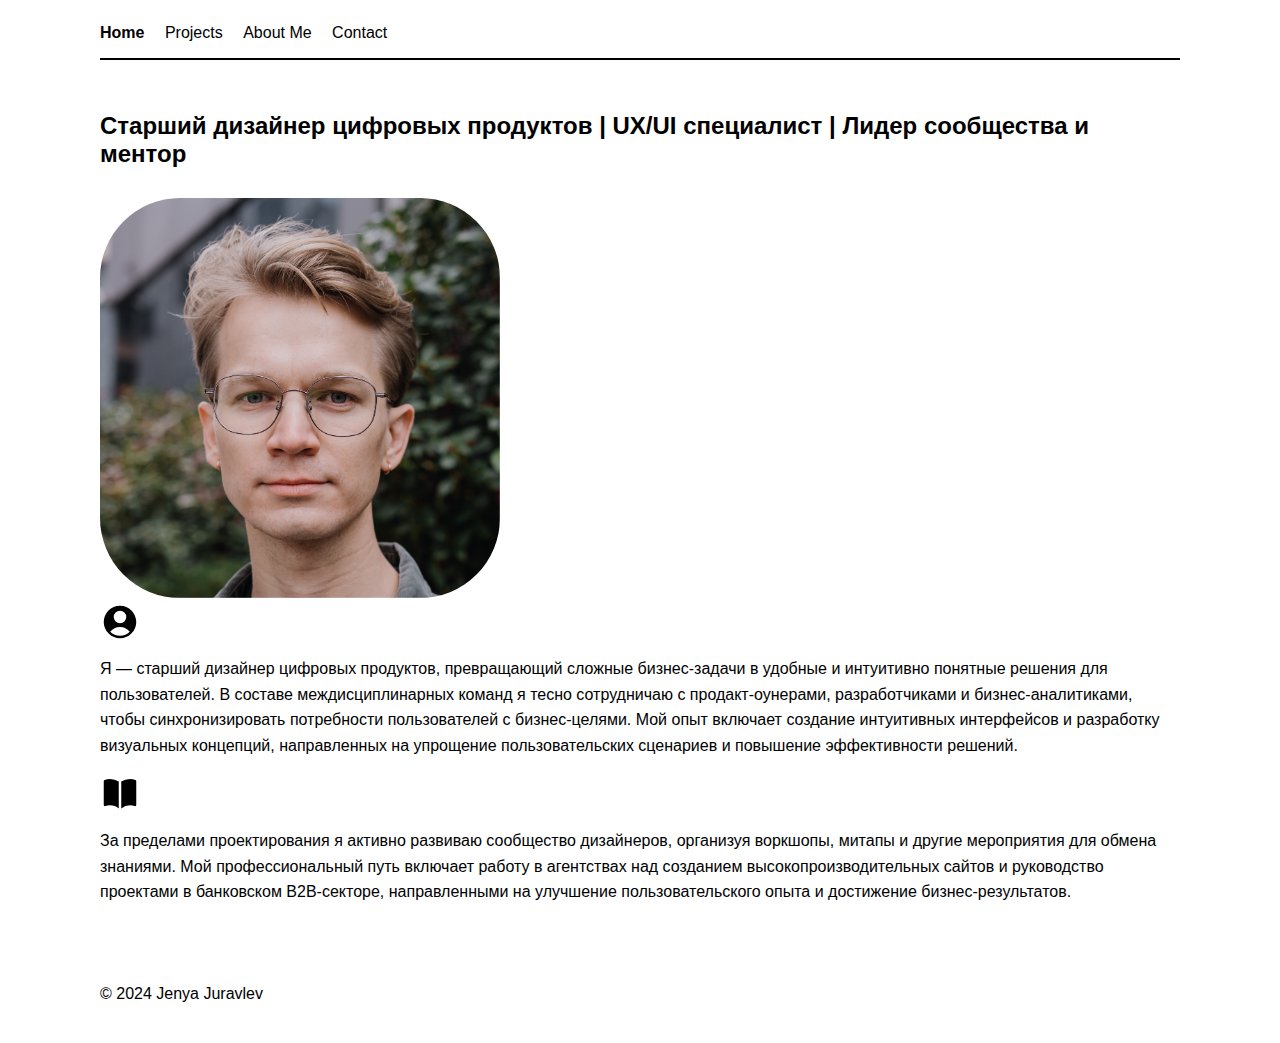
<file: index.html>
<!DOCTYPE html>
<html lang="en">
<head>
    <meta charset="UTF-8">
    <meta name="viewport" content="width=device-width, initial-scale=1.0">
    <meta name="Content-Language" content="ru">
    <title>My Portfolio</title>
    <link rel="stylesheet" href="common.css">
    <link rel="stylesheet" href="index.css">
</head>
<body>
    <header>
        <nav>
            <ul>
              <li><a href="index.html">Home</a></li>
              <li><a href="projects.html">Projects</a></li>
              <li><a href="about.html">About Me</a></li>
              <li><a href="contact.html">Contact</a></li>
            </ul>
        </nav>
    </header>
    <main>
        <section>
            <h2>Старший дизайнер цифровых продуктов | UX/UI специалист | Лидер сообщества и ментор</h2>
            <div class="index-text-container">
                <img src="images/Ava22-2.png" alt="Jenya Juravlev">
                <div class="text-container">
                  <div class="text-item">
                    <svg width="40" height="40" xmlns="http://www.w3.org/2000/svg" viewBox="0 0 24 24" fill="currentColor" className="size-6">
                      <path fillRule="evenodd" d="M18.685 19.097A9.723 9.723 0 0 0 21.75 12c0-5.385-4.365-9.75-9.75-9.75S2.25 6.615 2.25 12a9.723 9.723 0 0 0 3.065 7.097A9.716 9.716 0 0 0 12 21.75a9.716 9.716 0 0 0 6.685-2.653Zm-12.54-1.285A7.486 7.486 0 0 1 12 15a7.486 7.486 0 0 1 5.855 2.812A8.224 8.224 0 0 1 12 20.25a8.224 8.224 0 0 1-5.855-2.438ZM15.75 9a3.75 3.75 0 1 1-7.5 0 3.75 3.75 0 0 1 7.5 0Z" clipRule="evenodd" />
                    </svg>
                    
                      <p>Я — старший дизайнер цифровых продуктов, превращающий сложные бизнес-задачи в удобные и интуитивно понятные решения для пользователей. В составе междисциплинарных команд я тесно сотрудничаю с продакт-оунерами, разработчиками и бизнес-аналитиками, чтобы синхронизировать потребности пользователей с бизнес-целями. Мой опыт включает создание интуитивных интерфейсов и разработку визуальных концепций, направленных на упрощение пользовательских сценариев и повышение эффективности решений.</p>
                  </div>
                  <div class="text-item">
                      <svg width="40" height="40" xmlns="http://www.w3.org/2000/svg" viewBox="0 0 24 24" fill="currentColor" className="size-6">
                      <path d="M11.25 4.533A9.707 9.707 0 0 0 6 3a9.735 9.735 0 0 0-3.25.555.75.75 0 0 0-.5.707v14.25a.75.75 0 0 0 1 .707A8.237 8.237 0 0 1 6 18.75c1.995 0 3.823.707 5.25 1.886V4.533ZM12.75 20.636A8.214 8.214 0 0 1 18 18.75c.966 0 1.89.166 2.75.47a.75.75 0 0 0 1-.708V4.262a.75.75 0 0 0-.5-.707A9.735 9.735 0 0 0 18 3a9.707 9.707 0 0 0-5.25 1.533v16.103Z" />
                      </svg>
                      <p>За пределами проектирования я активно развиваю сообщество дизайнеров, организуя воркшопы, митапы и другие мероприятия для обмена знаниями. Мой профессиональный путь включает работу в агентствах над созданием высокопроизводительных сайтов и руководство проектами в банковском B2B-секторе, направленными на улучшение пользовательского опыта и достижение бизнес-результатов.</p>
                    </div>
              </div>
            </div>
        </section>
    </main>
    <footer>
        <p>&copy; 2024 Jenya Juravlev</p>
    </footer>
    <script src="script.js"></script>
  </body>
</html>
</file>
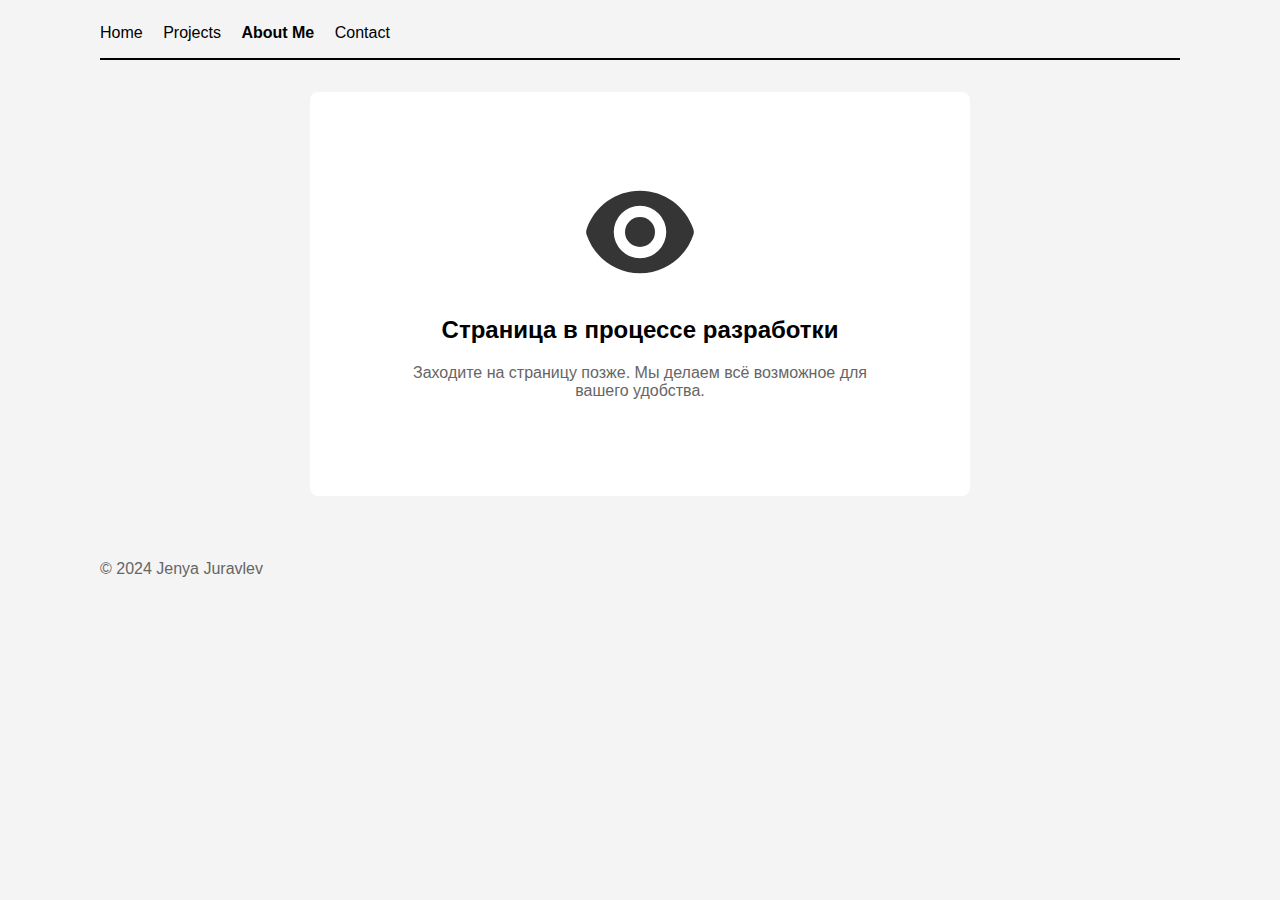
<file: about.html>
<!-- about.html -->
<!DOCTYPE html>
<html lang="en">
<head>
    <meta charset="UTF-8">
    <meta name="viewport" content="width=device-width, initial-scale=1.0">
    <title>About Me - My Portfolio</title>
    <link rel="stylesheet" href="common.css">
    <link rel="stylesheet" href="about.css">
</head>
<body class="about-page"> <!-- Добавлен класс about-page -->
    <header>
        <nav>
            <ul>
                <li><a href="index.html">Home</a></li>
                <li><a href="projects.html">Projects</a></li>
                <li><a href="about.html">About Me</a></li>
                <li><a href="contact.html">Contact</a></li>
            </ul>
        </nav>
    </header>
    
    <main>
        <section class="about-container">
            <div class="about-content">
                <!-- Вставка собственной иконки в SVG формате -->
                
                <svg class="about-icon" xmlns="http://www.w3.org/2000/svg" viewBox="0 0 24 24" fill="currentColor" class="size-6">
                  <path d="M12 15a3 3 0 1 0 0-6 3 3 0 0 0 0 6Z" />
                  <path fill-rule="evenodd" d="M1.323 11.447C2.811 6.976 7.028 3.75 12.001 3.75c4.97 0 9.185 3.223 10.675 7.69.12.362.12.752 0 1.113-1.487 4.471-5.705 7.697-10.677 7.697-4.97 0-9.186-3.223-10.675-7.69a1.762 1.762 0 0 1 0-1.113ZM17.25 12a5.25 5.25 0 1 1-10.5 0 5.25 5.25 0 0 1 10.5 0Z" clip-rule="evenodd" />
                </svg>
                
                <h2>Страница в процессе разработки</h2>
                <p>Заходите на страницу позже. Мы делаем всё возможное для вашего удобства.</p>
            </div>
        </section>
    </main>
    
    <footer>
        <p>&copy; 2024 Jenya Juravlev</p>
    </footer>
    <script src="script.js"></script>
</body>
</html>
</file>
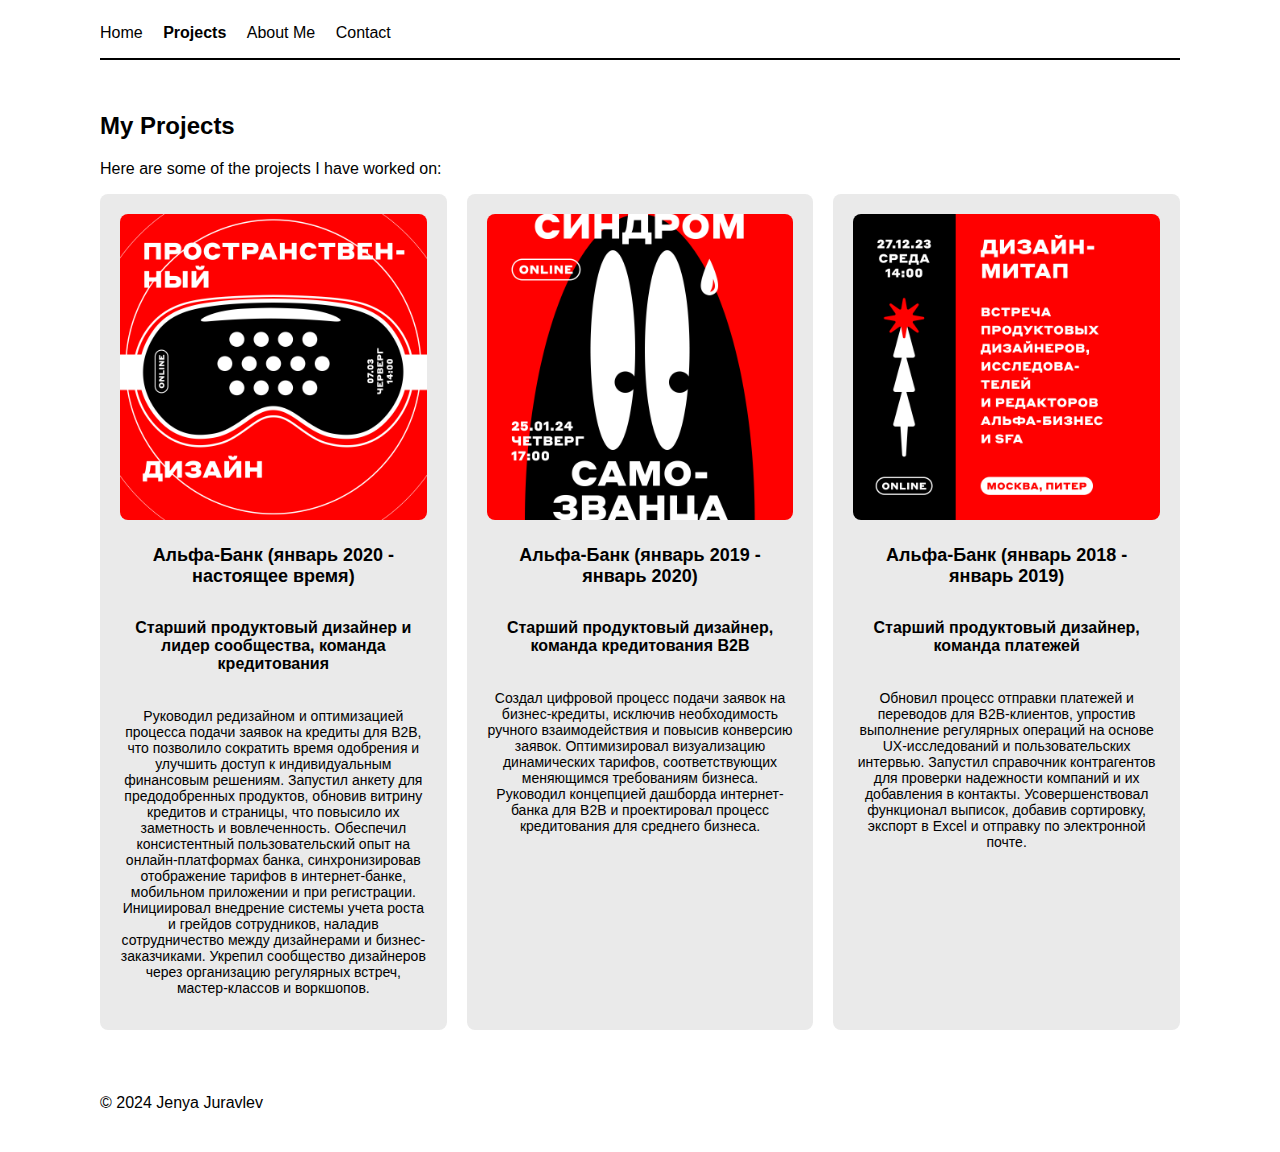
<file: projects.html>
<!-- projects.html -->
<!DOCTYPE html>
<html lang="en">
<head>
    <meta charset="UTF-8">
    <meta name="viewport" content="width=device-width, initial-scale=1.0">
    <title>Projects - My Portfolio</title>
    <link rel="stylesheet" href="common.css">
    <link rel="stylesheet" href="projects.css">
</head>
<body>
    <header>
        <nav>
            <ul>
                <li><a href="index.html">Home</a></li>
                <li><a href="projects.html">Projects</a></li>
                <li><a href="about.html">About Me</a></li>
                <li><a href="contact.html">Contact</a></li>
            </ul>
        </nav>
    </header>
    <main>
        <section>
            <h2>My Projects</h2>
            <p>Here are some of the projects I have worked on:</p>
            <!-- Контейнер с проектами -->
            <div class="projects-container">
                <!-- Пример проекта -->
                <div class="project-item">
                    <img src="images/1-1.png" alt="Project 1 Image" class="project-image">
                    <h3>Альфа-Банк (январь 2020 - настоящее время)</h3>
                    <h4>Старший продуктовый дизайнер и лидер сообщества, команда кредитования</h4>
                    <p>Руководил редизайном и оптимизацией процесса подачи заявок на кредиты для B2B, что позволило сократить время одобрения и улучшить доступ к индивидуальным финансовым решениям.
                    Запустил анкету для предодобренных продуктов, обновив витрину кредитов и страницы, что повысило их заметность и вовлеченность.
                    Обеспечил консистентный пользовательский опыт на онлайн-платформах банка, синхронизировав отображение тарифов в интернет-банке, мобильном приложении и при регистрации.
                    Инициировал внедрение системы учета роста и грейдов сотрудников, наладив сотрудничество между дизайнерами и бизнес-заказчиками.
                    Укрепил сообщество дизайнеров через организацию регулярных встреч, мастер-классов и воркшопов.</p>
                </div>
                <div class="project-item">
                    <img src="images/1-2.png" alt="Project 2 Image" class="project-image">
                    <h3>Альфа-Банк (январь 2019 - январь 2020)</h3>
                    <h4>Старший продуктовый дизайнер, команда кредитования B2B</h4>
                    <p>Создал цифровой процесс подачи заявок на бизнес-кредиты, исключив необходимость ручного взаимодействия и повысив конверсию заявок.
                    Оптимизировал визуализацию динамических тарифов, соответствующих меняющимся требованиям бизнеса.
                    Руководил концепцией дашборда интернет-банка для B2B и проектировал процесс кредитования для среднего бизнеса.</p>
                </div>
                <div class="project-item">
                    <img src="images/1-3.png" alt="Project 3 Image" class="project-image">
                    <h3>Альфа-Банк (январь 2018 - январь 2019)</h3>
                    <h4>Старший продуктовый дизайнер, команда платежей</h4>
                    <p>Обновил процесс отправки платежей и переводов для B2B-клиентов, упростив выполнение регулярных операций на основе UX-исследований и пользовательских интервью.
                    Запустил справочник контрагентов для проверки надежности компаний и их добавления в контакты.
                    Усовершенствовал функционал выписок, добавив сортировку, экспорт в Excel и отправку по электронной почте.</p>
                </div>
                <!-- Добавьте больше проектов по мере необходимости -->
            </div>
        </section>
    </main>
    <footer>
        <p>&copy; 2024 Jenya Juravlev</p>
    </footer>
    <script src="script.js"></script>
</body>
</html>
</file>
<file: common.css>
/* === Общие стили для страницы === */
body {
  font-family: Arial, sans-serif;
  margin-left: 100px; 
  margin-right: 100px;
  box-sizing: border-box;
}

main {
  padding: 2em 0em;
}

/* === Хэдер === */

header {
  background-color: transparent;
  color: black;
  padding: 1em 0em;
  text-align: left;
  border-bottom: 2px solid #000000;
}

/* === Ссылки на страницы === */

nav ul {
  list-style-type: none;
  padding: 0;
  margin: 0;
}

nav ul li {
  display: inline;
  margin-right: 16px;
}

nav ul li a {
  color: #000000;
  text-decoration: none;
}

nav ul li a:hover {
  text-decoration: underline;
}

nav ul li a.active {
  font-weight: bold;
}

/* === Футтер и всё что снизу === */

footer {
  background-color: transparent;
  color: rgb(0, 0, 0);
  text-align: left;
  padding: 1em 0em;
  position: relative;
  width: 100%;
}
</file>
<file: index.css>
/* === Стили для изображения на главной === */
img {
  border-radius: 20%;
  width: 400px;
  height: 400px;
  margin-top: 10px;
  margin-right: 40px;
}

main {
  padding: 2em 0em;
}

section {
  margin-top: 20px;
}

section p {
  margin-top: 10px;
  line-height: 1.6;
  font-size: 16px;
}
</file>
<file: about.css>
/* === Стили для страницы "About" === */
body.about-page {
  background-color: #f4f4f4;
}

.about-container {
  display: flex;
  justify-content: center;
  align-items: center;
}

.about-content {
  text-align: center;
  width: 500px;
  background-color: #fff;
  padding: 80px;
  border-radius: 8px;
}

h2 {
  font-size: 24px;
  margin-bottom: 20px;
}

p {
  font-size: 16px;
  color: #666;
}

.about-icon {
  fill: #353535;
  width: 120px;
  height: 120px;
}
</file>
<file: projects.css>
/* === Стили для контейнера проектов === */
.projects-container {
  display: grid;
  grid-template-columns: repeat(auto-fill, minmax(300px, 1fr));
  gap: 20px;
}

.project-item {
  background-color: #eaeaea;
  padding: 20px;
  border-radius: 8px;
  display: flex;
  flex-direction: column;
  text-align: center;
}

.project-image {
  width: 100%;
  height: auto;
  border-radius: 8px;
  margin-bottom: 15px;
}

.project-item h3 {
  font-size: 18px;
  margin: 10px 0;
}

.project-item p {
  font-size: 14px;
}
</file>
